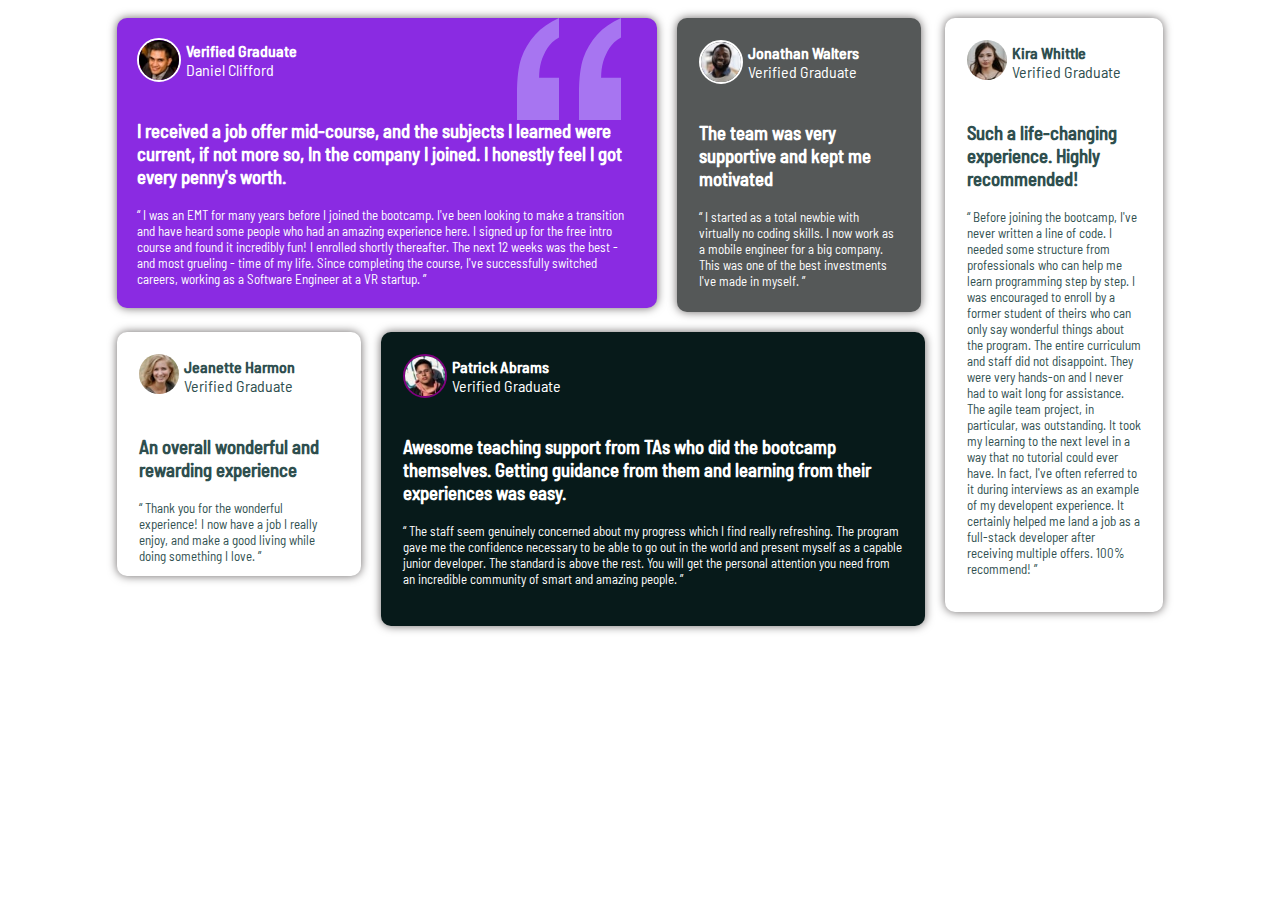
<file: index.html>
<!DOCTYPE html>
<html lang="en">
<head>
    <meta charset="UTF-8">
    <meta http-equiv="X-UA-Compatible" content="IE=edge">
    <meta name="viewport" content="width=device-width, initial-scale=1.0">

    <link rel="stylesheet" href="test.css">
    <title>Testimonial Grid Section</title>
    <link rel="icon" type="image/x-icon" href="images/favicon-32x32.png">
</head>
<body>
    <div class="container main">
        <div>
            <div class="container">
                <div class="bigdiv div1">
                    <div class="container mdcontain">
                        <img src="images/image-daniel.jpg" alt="image-daniel">
                        <h4>Verified Graduate <br> <span>Daniel Clifford</span> </h4>
                    </div>

                    <h3>I received a job offer mid-course, and the subjects I learned were current, if not more so, In the company I joined. I honestly feel I got every penny's worth.</h3>

                    <p> “ I was an EMT for many years before I joined the bootcamp. I've been looking to make a transition and have heard some people who had an amazing experience here. I signed up for the free intro course and found it incredibly fun! I enrolled shortly thereafter. The next 12 weeks was the best - and most grueling - time of my life. Since completing the course, I've successfully switched careers, working as a Software Engineer at a VR startup. ”</p>
                </div>
                
                <div class="bigdiv div2">
                    <div class="container mdcontain">
                        <img src="images/image-jonathan.jpg" alt="image-jonathan">
                        <h4>Jonathan Walters <br> <span> Verified Graduate </span> </h4>
                    </div>
                        <h3>The team was very supportive and kept me motivated</h3>

                        <p>“ I started as a total newbie with virtually no coding skills. I now work as a mobile engineer for a big company. This was one of the best investments I've made in myself. ”</p>
                    
                </div>
                
            </div>

            <div class="container">
                <div class="bigdiv div3">
                    <div class="container mdcontain">
                        <img src="images/image-jeanette.jpg" alt="image-jeanette">
                        <h4>Jeanette Harmon <br> <span> Verified Graduate</span></h4>
                    </div>

                    <h3>An overall wonderful and rewarding experience</h3>

                    <p>“ Thank you for the wonderful experience! I now have a job I really enjoy, and make a good living while doing something I love. ”</p>
                </div>

                <div class="bigdiv div4">
                    <div class="container mdcontain">
                        <img src="images/image-patrick.jpg" alt="image-patrick">
                        <h4>Patrick Abrams <br> <span>Verified Graduate</span></h4>
                    </div>
                        
                    <h3> Awesome teaching support from TAs who did the bootcamp themselves. Getting guidance from them and learning from their experiences was easy.</h3>

                    <p>“ The staff seem genuinely concerned about my progress which I find really refreshing. The program gave me the confidence necessary to be able to go out in the world and present myself as a capable junior developer. The standard is above the rest. You will get the personal attention you need from an incredible community of smart and amazing people. ”</p>
                </div>

                
            </div>
        </div>

        <div class="bigdiv div5">
            <div class="container mdcontain">
                <img src="images/image-kira.jpg" alt="image-kira">
                <h4>Kira Whittle <br> <span>Verified Graduate</span> </h4>
            </div>

            <h3>Such a life-changing experience. Highly recommended!</h3>

            <p>“ Before joining the bootcamp, I've never written a line of code. I needed some structure from professionals who can help me learn programming step by step. I was encouraged to enroll by a former student of theirs who can only say wonderful things about the program. The entire curriculum and staff did not disappoint. They were very hands-on and I never had to wait long for assistance. The agile team project, in particular, was outstanding. It took my learning to the next level in a way that no tutorial could ever have. In fact, I've often referred to it during interviews as an example of my developent experience. It certainly helped me land a job as a full-stack developer after receiving multiple offers. 100% recommend! ”</p>
        </div>
    </div>
</body>
</html>
</file>
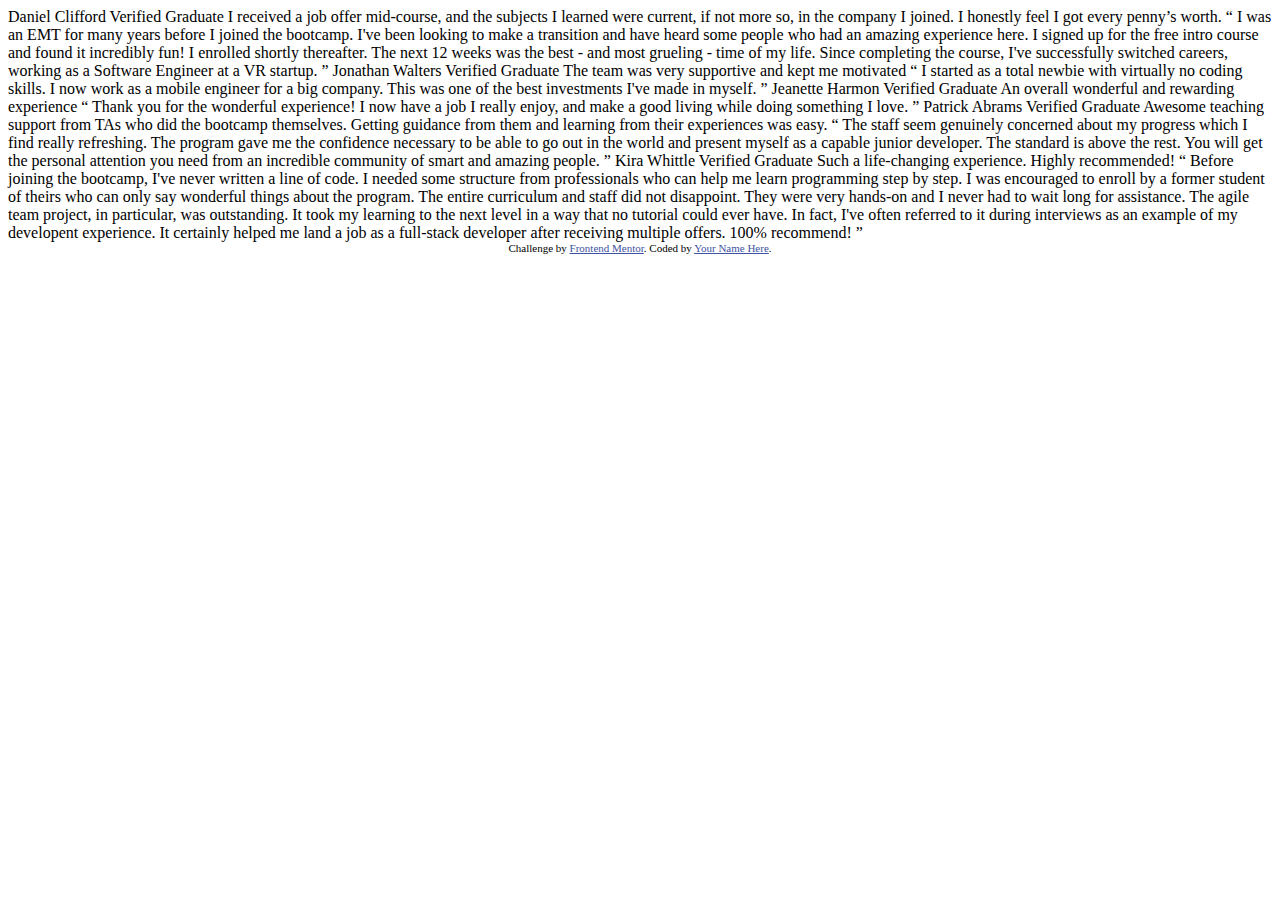
<file: f.html>
<!DOCTYPE html>
<html lang="en">
<head>
  <meta charset="UTF-8">
  <meta name="viewport" content="width=device-width, initial-scale=1.0"> <!-- displays site properly based on user's device -->

  <link rel="icon" type="image/png" sizes="32x32" href="./images/favicon-32x32.png">
  
  <title>Frontend Mentor | [Challenge Name Here]</title>

  <!-- Feel free to remove these styles or customise in your own stylesheet 👍 -->
  <style>
    .attribution { font-size: 11px; text-align: center; }
    .attribution a { color: hsl(228, 45%, 44%); }
  </style>
</head>
<body>
  Daniel Clifford
  Verified Graduate

  I received a job offer mid-course, and the subjects I learned were current, if not more so, 
  in the company I joined. I honestly feel I got every penny’s worth.

  “ I was an EMT for many years before I joined the bootcamp. I've been looking to make a 
  transition and have heard some people who had an amazing experience here. I signed up 
  for the free intro course and found it incredibly fun! I enrolled shortly thereafter. 
  The next 12 weeks was the best - and most grueling - time of my life. Since completing 
  the course, I've successfully switched careers, working as a Software Engineer at a VR startup. ”

  Jonathan Walters Verified Graduate

  The team was very supportive and kept me motivated

  “ I started as a total newbie with virtually no coding skills. I now work as a mobile engineer 
  for a big company. This was one of the best investments I've made in myself. ”

  Jeanette Harmon Verified Graduate

  An overall wonderful and rewarding experience

  “ Thank you for the wonderful experience! I now have a job I really enjoy, and make a good living 
  while doing something I love. ”

  Patrick Abrams  Verified Graduate

  Awesome teaching support from TAs who did the bootcamp themselves. Getting guidance from them and 
  learning from their experiences was easy.

  “ The staff seem genuinely concerned about my progress which I find really refreshing. The program 
  gave me the confidence necessary to be able to go out in the world and present myself as a capable 
  junior developer. The standard is above the rest. You will get the personal attention you need from 
  an incredible community of smart and amazing people. ”

  Kira Whittle  Verified Graduate

  Such a life-changing experience. Highly recommended!

  “ Before joining the bootcamp, I've never written a line of code. I needed some structure from 
  professionals who can help me learn programming step by step. I was encouraged to enroll by a former 
  student of theirs who can only say wonderful things about the program. The entire curriculum and staff 
  did not disappoint. They were very hands-on and I never had to wait long for assistance. The agile team 
  project, in particular, was outstanding. It took my learning to the next level in a way that no tutorial 
  could ever have. In fact, I've often referred to it during interviews as an example of my developent 
  experience. It certainly helped me land a job as a full-stack developer after receiving multiple offers. 
  100% recommend! ”
  
  <div class="attribution">
    Challenge by <a href="https://www.frontendmentor.io?ref=challenge" target="_blank">Frontend Mentor</a>. 
    Coded by <a href="#">Your Name Here</a>.
  </div>
</body>
</html>
</file>
<file: test.css>
@font-face {
    font-family: testi;
    src: url(./Barlow_Semi_Condensed/BarlowSemiCondensed-Regular.ttf);
}

@font-face {
    font-family: media;
    src: url(./Barlow_Semi_Condensed/BarlowSemiCondensed-Medium.ttf);
}
@font-face {
    font-family: lighte;
    src: url(./Barlow_Semi_Condensed/BarlowSemiCondensed-Medium.ttf);
}

body {
    justify-content: center;
    align-items: center;
    overflow: auto;
    background-color: white;
}
h4, h3 {
    font-family: lighte;
}


p {
    font-family: testi;
    font-size: 13px;
}
.bigdiv {
    border-radius: 10px;
    box-shadow: 0px 0px  10px rgb(107, 103, 103);
    padding: 22px;
    margin: 10px;
}

img {
    width: 40px;
    height: 40px;
    border-radius: 50%;
}

h4 {
    margin-top: 3px;
    margin-left: 5px;
}

span {
    font-family: testi;
    font-weight: lighter;
}
.container {
    display: flex;
}

.main {
    justify-content: center;
}

.div1 {
    background: url(images/bg-pattern-quotation.svg) top right no-repeat, blueviolet;
    color: white;
    background-position: 400px 0px;
    padding: 20px;
    width: 500px;
    height: 250px;
}

.div1 img, .div2 img {
    border: 2px solid white;
}

.div2 {
    background-color: rgb(85, 88, 88);
    color: white;
    width: 200px;
    height: 250px;
}

.div3 {
    background-color: white;
    color: darkslategrey;
    width: 200px;
    height: 200px;
}

.div4 {
    background-color: rgb(7, 26, 26);
    color: white; 
    width: 500px;
    height: 250px;
}

.div4 img {
    border: 2px solid purple;
}

.div5 {
    width: 13.8%;
    color: darkslategrey;
    height: 50%;
}


@media only screen and (max-width: 375px) {
    body {
        overflow: auto;
        justify-content: center;
        align-items: center;
    }

    .container {
        display: block;
        
    }

    .main {
        align-items: center;
        justify-content: center;
    }

    .mdcontain {
        display: inline;
    }

    h3 {
        font-weight: bold;
        font-size: 12px;
    }

    p {
        font-size: 11px;
    }
    
    .div1, .div4, .div5 {
        width: 200px;
    }

    .div1 {
        height: 250px;
    }

    .div2 {
        height: 150px;
    }

    .div3 {
        height: 130px;
    }

    h4 {
        margin-left: 50px;
        margin-top: -45px;
    }       

}
</file>
